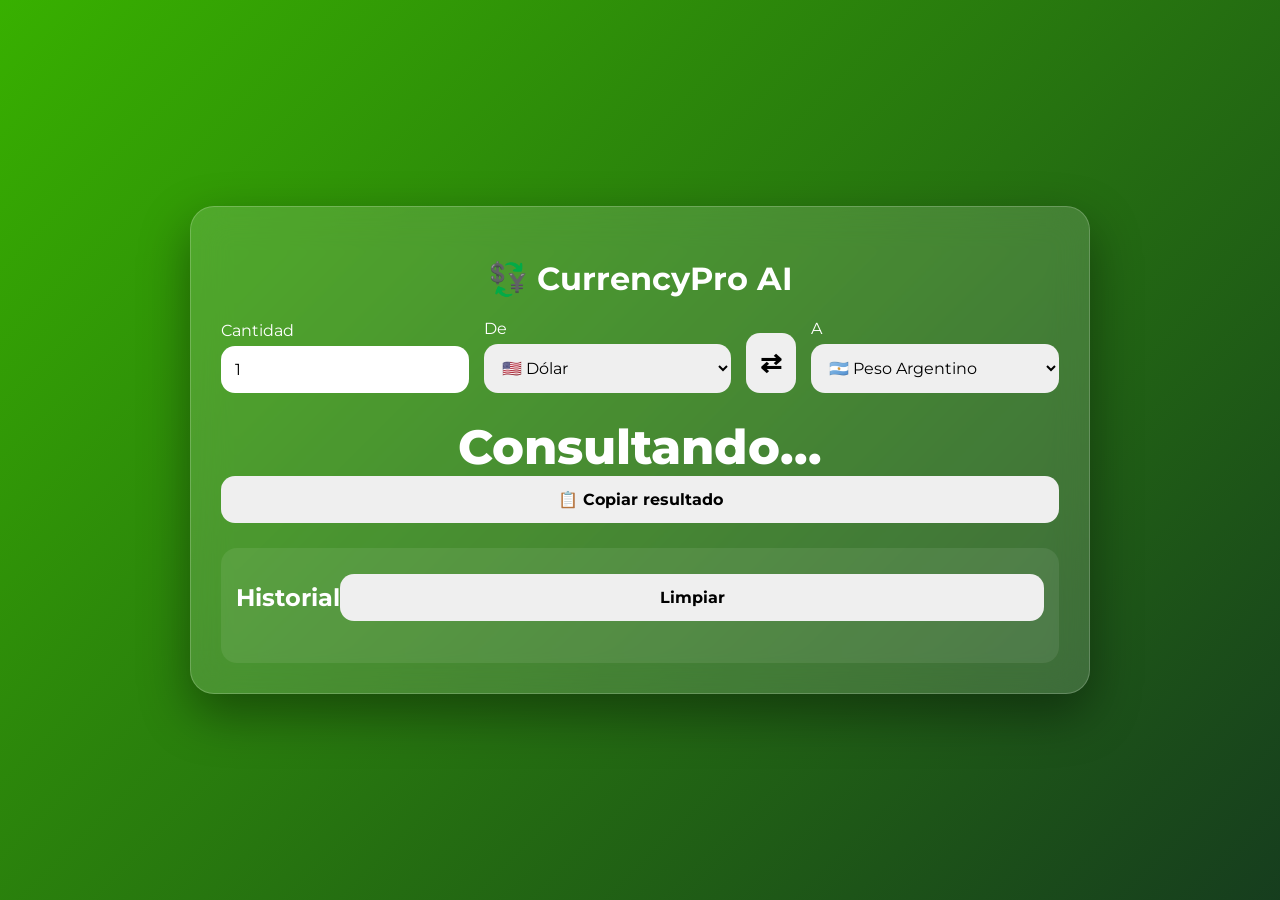
<file: CurrencyProAI_v2/index.html>
<!DOCTYPE html>
<html lang="es">
<head>
<meta charset="UTF-8">
<meta name="viewport" content="width=device-width,initial-scale=1">
<title>CurrencyPro AI</title>
<link rel="preconnect" href="https://fonts.googleapis.com">
<link rel="preconnect" href="https://fonts.gstatic.com" crossorigin>
<link href="https://fonts.googleapis.com/css2?family=Montserrat:wght@400;600;800&display=swap" rel="stylesheet">
<link rel="stylesheet" href="style.css">
</head>
<body>
<div class="bg"></div>
<div class="card">
<h1>💱 CurrencyPro AI</h1>

<div class="grid">
<div>
<label>Cantidad</label>
<input id="amount" type="number" value="1" min="0" step="any">
</div>

<div>
<label>De</label>
<select id="from"></select>
</div>

<div class="swapBox">
<button id="swap">⇄</button>
</div>

<div>
<label>A</label>
<select id="to"></select>
</div>
</div>

<div class="result">
<div id="value">—</div>
<div id="info"></div>
<button id="copy">📋 Copiar resultado</button>
</div>

<div class="history">
<div class="head">
<h2>Historial</h2>
<button id="clear">Limpiar</button>
</div>
<ul id="history"></ul>
</div>

</div>

<div id="toast"></div>
<script src="script.js"></script>
</body>
</html>
</file>
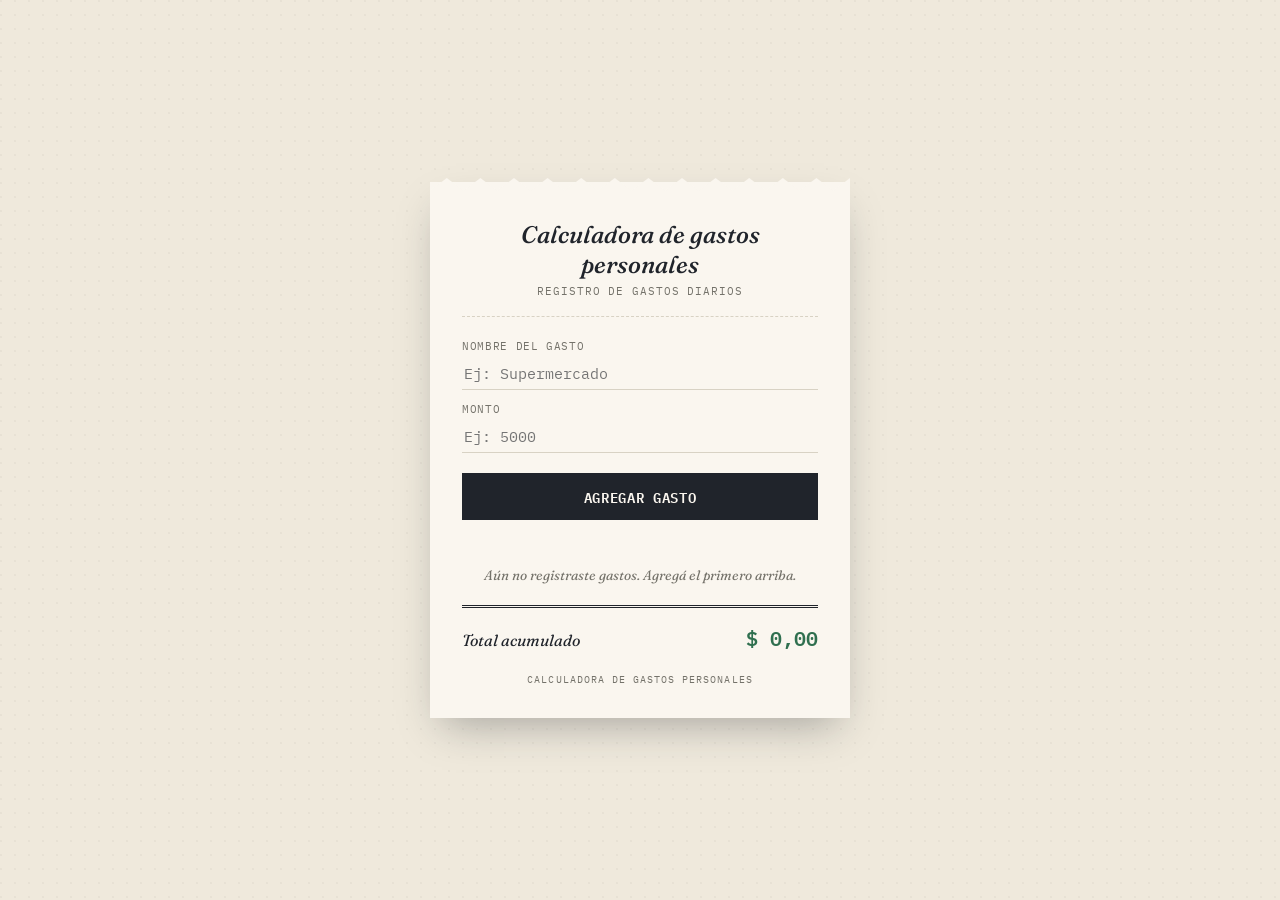
<file: calculadora-gastos-personales.html>
<!DOCTYPE html>
<html lang="es">
<head>
<meta charset="UTF-8">
<meta name="viewport" content="width=device-width, initial-scale=1.0">
<title>Calculadora de gastos personales</title>
<link rel="preconnect" href="https://fonts.googleapis.com">
<link href="https://fonts.googleapis.com/css2?family=Fraunces:ital,opsz,wght@0,9..144,500;1,9..144,500;1,9..144,600&family=IBM+Plex+Mono:wght@400;500;600&display=swap" rel="stylesheet">
<style>
  :root{
    --paper: #FAF6EF;
    --paper-shadowed: #EFE9DC;
    --ink: #20242B;
    --ink-soft: #74726A;
    --rule: #D8D2C4;
    --green: #2F6F4F;
    --red: #B23A2F;
  }

  *{ box-sizing: border-box; }

  body{
    margin:0;
    min-height:100vh;
    background: var(--paper-shadowed);
    background-image:
      radial-gradient(circle at 1px 1px, rgba(32,36,43,0.04) 1px, transparent 1px);
    background-size: 14px 14px;
    display:flex;
    align-items:center;
    justify-content:center;
    padding: 40px 16px;
    font-family:'IBM Plex Mono', monospace;
    color: var(--ink);
  }

  .receipt{
    position:relative;
    width:100%;
    max-width: 420px;
    background: var(--paper);
    padding: 8px 32px 32px;
    box-shadow: 0 18px 40px -12px rgba(32,36,43,0.35);
  }

  .torn{
    position:absolute;
    top:-9px; left:0; right:0; height:18px;
    background: var(--paper);
    clip-path: polygon(
      0% 100%, 4% 30%, 8% 100%, 12% 30%, 16% 100%, 20% 30%, 24% 100%,
      28% 30%, 32% 100%, 36% 30%, 40% 100%, 44% 30%, 48% 100%, 52% 30%,
      56% 100%, 60% 30%, 64% 100%, 68% 30%, 72% 100%, 76% 30%, 80% 100%,
      84% 30%, 88% 100%, 92% 30%, 96% 100%, 100% 30%, 100% 100%
    );
  }

  header{
    text-align:center;
    padding: 30px 0 18px;
    border-bottom: 1px dashed var(--rule);
  }

  h1{
    font-family:'Fraunces', serif;
    font-style: italic;
    font-weight: 500;
    font-size: 1.5rem;
    margin: 0 0 4px;
    line-height: 1.25;
  }

  header p{
    margin:0;
    font-size: 0.7rem;
    letter-spacing: 0.08em;
    text-transform: uppercase;
    color: var(--ink-soft);
  }

  form{
    display:flex;
    flex-direction:column;
    gap: 12px;
    padding: 22px 0 18px;
  }

  .field{
    display:flex;
    flex-direction:column;
    gap: 4px;
  }

  label{
    font-size: 0.68rem;
    letter-spacing: 0.06em;
    text-transform: uppercase;
    color: var(--ink-soft);
  }

  input{
    font-family:'IBM Plex Mono', monospace;
    font-size: 0.95rem;
    color: var(--ink);
    background: transparent;
    border: none;
    border-bottom: 1px solid var(--rule);
    padding: 6px 2px;
    outline: none;
    transition: border-color .15s ease;
  }

  input:focus{
    border-bottom-color: var(--ink);
  }

  button{
    margin-top: 8px;
    font-family:'IBM Plex Mono', monospace;
    font-weight: 600;
    font-size: 0.85rem;
    letter-spacing: 0.05em;
    text-transform: uppercase;
    color: var(--paper);
    background: var(--ink);
    border: none;
    padding: 12px;
    cursor: pointer;
    transition: transform .08s ease, background .15s ease;
  }

  button:hover{ background: var(--green); }
  button:active{ transform: scale(0.98); }

  .lines{
    list-style:none;
    margin:0;
    padding: 6px 0 0;
    display:flex;
    flex-direction:column;
    gap: 10px;
    max-height: 260px;
    overflow-y:auto;
  }

  .lines:empty + .empty-state{ display:block; }

  .empty-state{
    display:none;
    font-style: italic;
    font-family:'Fraunces', serif;
    color: var(--ink-soft);
    font-size: 0.85rem;
    text-align:center;
    padding: 10px 0 4px;
  }

  .line{
    display:flex;
    align-items:baseline;
    gap: 6px;
    font-size: 0.85rem;
  }

  .line .name{
    white-space: nowrap;
    overflow:hidden;
    text-overflow:ellipsis;
  }

  .line .dots{
    flex:1;
    border-bottom: 1px dotted var(--rule);
    transform: translateY(-4px);
  }

  .line .amount{
    font-weight: 500;
    white-space: nowrap;
  }

  .line .del{
    border:none;
    background:none;
    color: var(--red);
    font-size: 0.85rem;
    cursor:pointer;
    padding: 0 0 0 4px;
    line-height:1;
  }

  .line .del:hover{ opacity: 0.6; }

  .total-row{
    margin-top: 18px;
    padding-top: 14px;
    border-top: 3px double var(--ink);
    display:flex;
    justify-content:space-between;
    align-items:baseline;
  }

  .total-row .label{
    font-family:'Fraunces', serif;
    font-style: italic;
    font-size: 1rem;
  }

  .total-row .value{
    font-size: 1.25rem;
    font-weight: 600;
    color: var(--green);
  }

  footer{
    text-align:center;
    padding-top: 18px;
    font-size: 0.65rem;
    letter-spacing: 0.1em;
    text-transform: uppercase;
    color: var(--ink-soft);
  }
</style>
</head>
<body>

  <div class="receipt">
    <div class="torn"></div>

    <header>
      <h1>Calculadora de gastos personales</h1>
      <p>Registro de gastos diarios</p>
    </header>

    <form id="expense-form">
      <div class="field">
        <label for="name">Nombre del gasto</label>
        <input type="text" id="name" placeholder="Ej: Supermercado" autocomplete="off" required>
      </div>
      <div class="field">
        <label for="amount">Monto</label>
        <input type="number" id="amount" placeholder="Ej: 5000" min="0" step="0.01" autocomplete="off" required>
      </div>
      <button type="submit">Agregar gasto</button>
    </form>

    <ul class="lines" id="lines"></ul>
    <p class="empty-state" id="empty-state">Aún no registraste gastos. Agregá el primero arriba.</p>

    <div class="total-row">
      <span class="label">Total acumulado</span>
      <span class="value" id="total">$0,00</span>
    </div>

    <footer>Calculadora de gastos personales</footer>
  </div>

<script>
  const form = document.getElementById('expense-form');
  const nameInput = document.getElementById('name');
  const amountInput = document.getElementById('amount');
  const linesEl = document.getElementById('lines');
  const emptyState = document.getElementById('empty-state');
  const totalEl = document.getElementById('total');

  let expenses = [];

  function formatMoney(value){
    return value.toLocaleString('es-AR', { style: 'currency', currency: 'ARS' });
  }

  function render(){
    linesEl.innerHTML = '';
    expenses.forEach((exp, index) => {
      const li = document.createElement('li');
      li.className = 'line';
      li.innerHTML = `
        <span class="name">${exp.name}</span>
        <span class="dots"></span>
        <span class="amount">${formatMoney(exp.amount)}</span>
        <button type="button" class="del" title="Eliminar" aria-label="Eliminar gasto">×</button>
      `;
      li.querySelector('.del').addEventListener('click', () => {
        expenses.splice(index, 1);
        render();
      });
      linesEl.appendChild(li);
    });

    emptyState.style.display = expenses.length === 0 ? 'block' : 'none';

    const total = expenses.reduce((sum, e) => sum + e.amount, 0);
    totalEl.textContent = formatMoney(total);
  }

  form.addEventListener('submit', (e) => {
    e.preventDefault();
    const name = nameInput.value.trim();
    const amount = parseFloat(amountInput.value);

    if(!name || isNaN(amount) || amount < 0) return;

    expenses.push({ name, amount });
    nameInput.value = '';
    amountInput.value = '';
    nameInput.focus();
    render();
  });

  render();
</script>

</body>
</html>
</file>
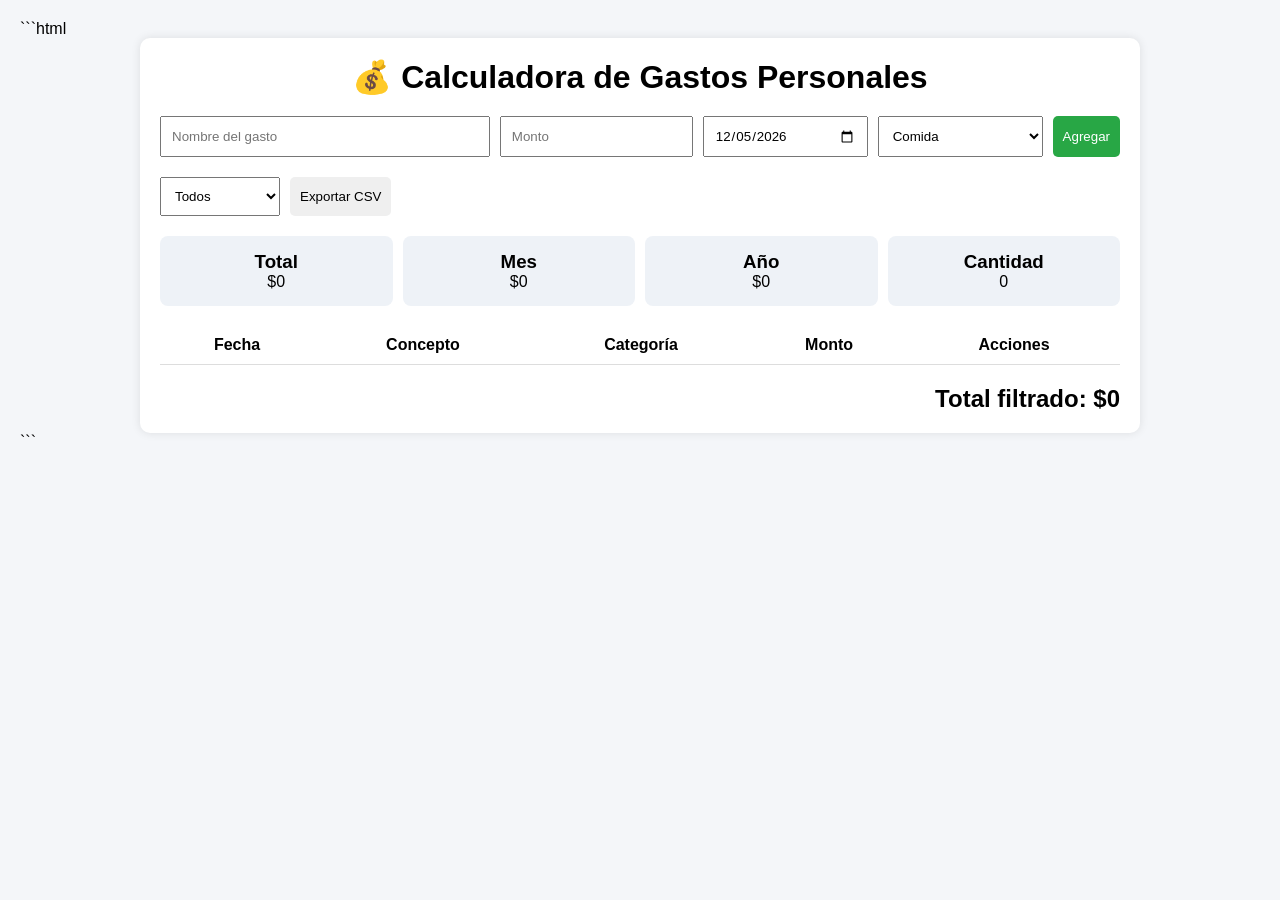
<file: controlgastosCHATGPT.html>
```html
<!DOCTYPE html>
<html lang="es">

<head>
    <meta charset="UTF-8">
    <meta name="viewport" content="width=device-width, initial-scale=1.0">
    <title>Calculadora de Gastos Personales Pro</title>

    <style>
        * {
            margin: 0;
            padding: 0;
            box-sizing: border-box;
            font-family: Arial, Helvetica, sans-serif;
        }

        body {
            background: #f4f6f9;
            padding: 20px;
        }

        .container {
            max-width: 1000px;
            margin: auto;
            background: white;
            padding: 20px;
            border-radius: 10px;
            box-shadow: 0 0 10px rgba(0, 0, 0, .1);
        }

        h1 {
            text-align: center;
            margin-bottom: 20px;
        }

        .formulario {
            display: grid;
            grid-template-columns: 2fr 1fr 1fr 1fr auto;
            gap: 10px;
            margin-bottom: 20px;
        }

        input,
        select {
            padding: 10px;
        }

        button {
            padding: 10px;
            cursor: pointer;
            border: none;
            border-radius: 5px;
        }

        .btn-agregar {
            background: #28a745;
            color: white;
        }

        .btn-editar {
            background: #ffc107;
        }

        .btn-borrar {
            background: #dc3545;
            color: white;
        }

        .filtros {
            display: flex;
            gap: 10px;
            margin-bottom: 20px;
            flex-wrap: wrap;
        }

        .resumen {
            display: grid;
            grid-template-columns: repeat(4, 1fr);
            gap: 10px;
            margin-bottom: 20px;
        }

        .card {
            background: #eef2f7;
            padding: 15px;
            border-radius: 8px;
            text-align: center;
        }

        table {
            width: 100%;
            border-collapse: collapse;
        }

        th,
        td {
            padding: 10px;
            border-bottom: 1px solid #ddd;
            text-align: center;
        }

        .total {
            font-size: 24px;
            font-weight: bold;
            margin-top: 20px;
            text-align: right;
        }

        @media(max-width:768px) {

            .formulario {
                grid-template-columns: 1fr;
            }

            .resumen {
                grid-template-columns: 1fr 1fr;
            }

            table {
                font-size: 12px;
            }
        }
    </style>
</head>

<body>

    <div class="container">

        <h1>💰 Calculadora de Gastos Personales</h1>

        <div class="formulario">

            <input type="text" id="nombre" placeholder="Nombre del gasto">

            <input type="number" id="monto" placeholder="Monto">

            <input type="date" id="fecha">

            <select id="categoria">
                <option>Comida</option>
                <option>Combustible</option>
                <option>Servicios</option>
                <option>Salud</option>
                <option>Educación</option>
                <option>Entretenimiento</option>
                <option>Otros</option>
            </select>

            <button class="btn-agregar" onclick="agregarGasto()">
                Agregar
            </button>

        </div>

        <div class="filtros">

            <select id="filtro" onchange="aplicarFiltro()">
                <option value="todos">Todos</option>
                <option value="dia">Hoy</option>
                <option value="semana">Esta semana</option>
                <option value="mes">Este mes</option>
                <option value="anio">Este año</option>
            </select>

            <button onclick="exportarCSV()">
                Exportar CSV
            </button>

        </div>

        <div class="resumen">

            <div class="card">
                <h3>Total</h3>
                <p id="totalGeneral">$0</p>
            </div>

            <div class="card">
                <h3>Mes</h3>
                <p id="totalMes">$0</p>
            </div>

            <div class="card">
                <h3>Año</h3>
                <p id="totalAnio">$0</p>
            </div>

            <div class="card">
                <h3>Cantidad</h3>
                <p id="cantidad">0</p>
            </div>

        </div>

        <table>

            <thead>
                <tr>
                    <th>Fecha</th>
                    <th>Concepto</th>
                    <th>Categoría</th>
                    <th>Monto</th>
                    <th>Acciones</th>
                </tr>
            </thead>

            <tbody id="tablaGastos">
            </tbody>

        </table>

        <div class="total">
            Total filtrado: <span id="totalFiltrado">$0</span>
        </div>

    </div>

    <script>

        let gastos =
            JSON.parse(localStorage.getItem("gastos")) || [];

        let editandoId = null;

        document.getElementById("fecha").value =
            new Date().toISOString().split("T")[0];

        function guardar() {
            localStorage.setItem(
                "gastos",
                JSON.stringify(gastos)
            );
        }

        function agregarGasto() {

            const nombre =
                document.getElementById("nombre").value;

            const monto =
                parseFloat(document.getElementById("monto").value);

            const fecha =
                document.getElementById("fecha").value;

            const categoria =
                document.getElementById("categoria").value;

            if (!nombre || !monto || monto <= 0) {
                alert("Complete los datos");
                return;
            }

            if (editandoId) {

                const gasto =
                    gastos.find(g => g.id === editandoId);

                gasto.nombre = nombre;
                gasto.monto = monto;
                gasto.fecha = fecha;
                gasto.categoria = categoria;

                editandoId = null;

                document.querySelector(".btn-agregar").innerText =
                    "Agregar";

            } else {

                gastos.push({
                    id: Date.now(),
                    nombre,
                    monto,
                    fecha,
                    categoria
                });

            }

            guardar();

            limpiar();

            aplicarFiltro();
        }

        function limpiar() {

            document.getElementById("nombre").value = "";
            document.getElementById("monto").value = "";
        }

        function editarGasto(id) {

            const gasto =
                gastos.find(g => g.id === id);

            document.getElementById("nombre").value =
                gasto.nombre;

            document.getElementById("monto").value =
                gasto.monto;

            document.getElementById("fecha").value =
                gasto.fecha;

            document.getElementById("categoria").value =
                gasto.categoria;

            editandoId = id;

            document.querySelector(".btn-agregar").innerText =
                "Guardar cambios";
        }

        function borrarGasto(id) {

            if (confirm("¿Eliminar gasto?")) {

                gastos =
                    gastos.filter(g => g.id !== id);

                guardar();

                aplicarFiltro();
            }
        }

        function aplicarFiltro() {

            const filtro =
                document.getElementById("filtro").value;

            const hoy = new Date();

            let lista = [...gastos];

            if (filtro === "dia") {

                const hoyTexto =
                    hoy.toISOString().split("T")[0];

                lista =
                    gastos.filter(g =>
                        g.fecha === hoyTexto
                    );
            }

            if (filtro === "semana") {

                const inicio =
                    new Date(hoy);

                inicio.setDate(
                    hoy.getDate() - hoy.getDay()
                );

                lista =
                    gastos.filter(g => {

                        const fecha =
                            new Date(g.fecha);

                        return fecha >= inicio;
                    });
            }

            if (filtro === "mes") {

                lista =
                    gastos.filter(g => {

                        const fecha =
                            new Date(g.fecha);

                        return fecha.getMonth() === hoy.getMonth()
                            &&
                            fecha.getFullYear() === hoy.getFullYear();
                    });
            }

            if (filtro === "anio") {

                lista =
                    gastos.filter(g => {

                        const fecha =
                            new Date(g.fecha);

                        return fecha.getFullYear() === hoy.getFullYear();
                    });
            }

            mostrar(lista);
        }

        function mostrar(lista) {

            const tabla =
                document.getElementById("tablaGastos");

            tabla.innerHTML = "";

            let total = 0;

            lista.forEach(gasto => {

                total += gasto.monto;

                tabla.innerHTML += `
        <tr>
            <td>${gasto.fecha}</td>
            <td>${gasto.nombre}</td>
            <td>${gasto.categoria}</td>
            <td>$${gasto.monto.toLocaleString()}</td>
            <td>
                <button class="btn-editar"
                onclick="editarGasto(${gasto.id})">
                Editar
                </button>

                <button class="btn-borrar"
                onclick="borrarGasto(${gasto.id})">
                Borrar
                </button>
            </td>
        </tr>
        `;
            });

            document.getElementById("totalFiltrado")
                .innerText =
                "$" + total.toLocaleString();

            actualizarResumen();
        }

        function actualizarResumen() {

            const hoy = new Date();

            const totalGeneral =
                gastos.reduce((a, b) => a + b.monto, 0);

            const totalMes =
                gastos
                    .filter(g => {
                        const f = new Date(g.fecha);

                        return f.getMonth() === hoy.getMonth()
                            &&
                            f.getFullYear() === hoy.getFullYear();
                    })
                    .reduce((a, b) => a + b.monto, 0);

            const totalAnio =
                gastos
                    .filter(g => {
                        const f = new Date(g.fecha);

                        return f.getFullYear() === hoy.getFullYear();
                    })
                    .reduce((a, b) => a + b.monto, 0);

            document.getElementById("totalGeneral")
                .innerText =
                "$" + totalGeneral.toLocaleString();

            document.getElementById("totalMes")
                .innerText =
                "$" + totalMes.toLocaleString();

            document.getElementById("totalAnio")
                .innerText =
                "$" + totalAnio.toLocaleString();

            document.getElementById("cantidad")
                .innerText =
                gastos.length;
        }

        function exportarCSV() {

            let csv =
                "Fecha,Concepto,Categoria,Monto\n";

            gastos.forEach(g => {

                csv +=
                    `${g.fecha},${g.nombre},${g.categoria},${g.monto}\n`;
            });

            const blob =
                new Blob([csv], {
                    type: "text/csv"
                });

            const url =
                URL.createObjectURL(blob);

            const a =
                document.createElement("a");

            a.href = url;
            a.download = "gastos.csv";
            a.click();
        }

        aplicarFiltro();

    </script>

</body>

</html>
```
</file>
<file: CurrencyProAI_v2/style.css>
:root{
--a:#1b9d65;
--b:#1976ff;
--glass:rgba(255,255,255,.15);
}
*{box-sizing:border-box}
body{
margin:0;
font-family:Montserrat,sans-serif;
min-height:100vh;
display:grid;
place-items:center;
overflow:hidden;
background:#0b1728;
color:white;
}
.bg{
position:fixed;inset:0;
background:linear-gradient(-45deg,#0d5,#0bf,#0b1728,#38b000);
background-size:400% 400%;
animation:g 18s ease infinite;
}
@keyframes g{
0%{background-position:0 50%}
50%{background-position:100% 50%}
100%{background-position:0 50%}
}
.card{
position:relative;
width:min(900px,92vw);
backdrop-filter:blur(18px);
background:var(--glass);
border:1px solid rgba(255,255,255,.2);
border-radius:24px;
padding:30px;
box-shadow:0 20px 50px rgba(0,0,0,.4);
}
h1{text-align:center}
.grid{
display:grid;
grid-template-columns:2fr 2fr auto 2fr;
gap:15px;
align-items:end;
}
label{display:block;margin-bottom:6px}
input,select,button{
width:100%;
padding:14px;
border-radius:14px;
border:none;
font:inherit;
}
button{cursor:pointer;font-weight:700}
.swapBox button{font-size:26px}
.result{
margin-top:25px;
text-align:center;
}
#value{
font-size:3rem;
font-weight:800;
}
.history{
margin-top:25px;
background:rgba(255,255,255,.08);
padding:15px;border-radius:16px;
}
.head{display:flex;justify-content:space-between;align-items:center}
#history{padding-left:18px}
#toast{
position:fixed;bottom:20px;left:50%;transform:translateX(-50%);
background:#111;padding:12px 20px;border-radius:10px;
opacity:0;transition:.3s;color:#fff}
#toast.show{opacity:1}
@media(max-width:760px){
.grid{grid-template-columns:1fr}
}
</file>
